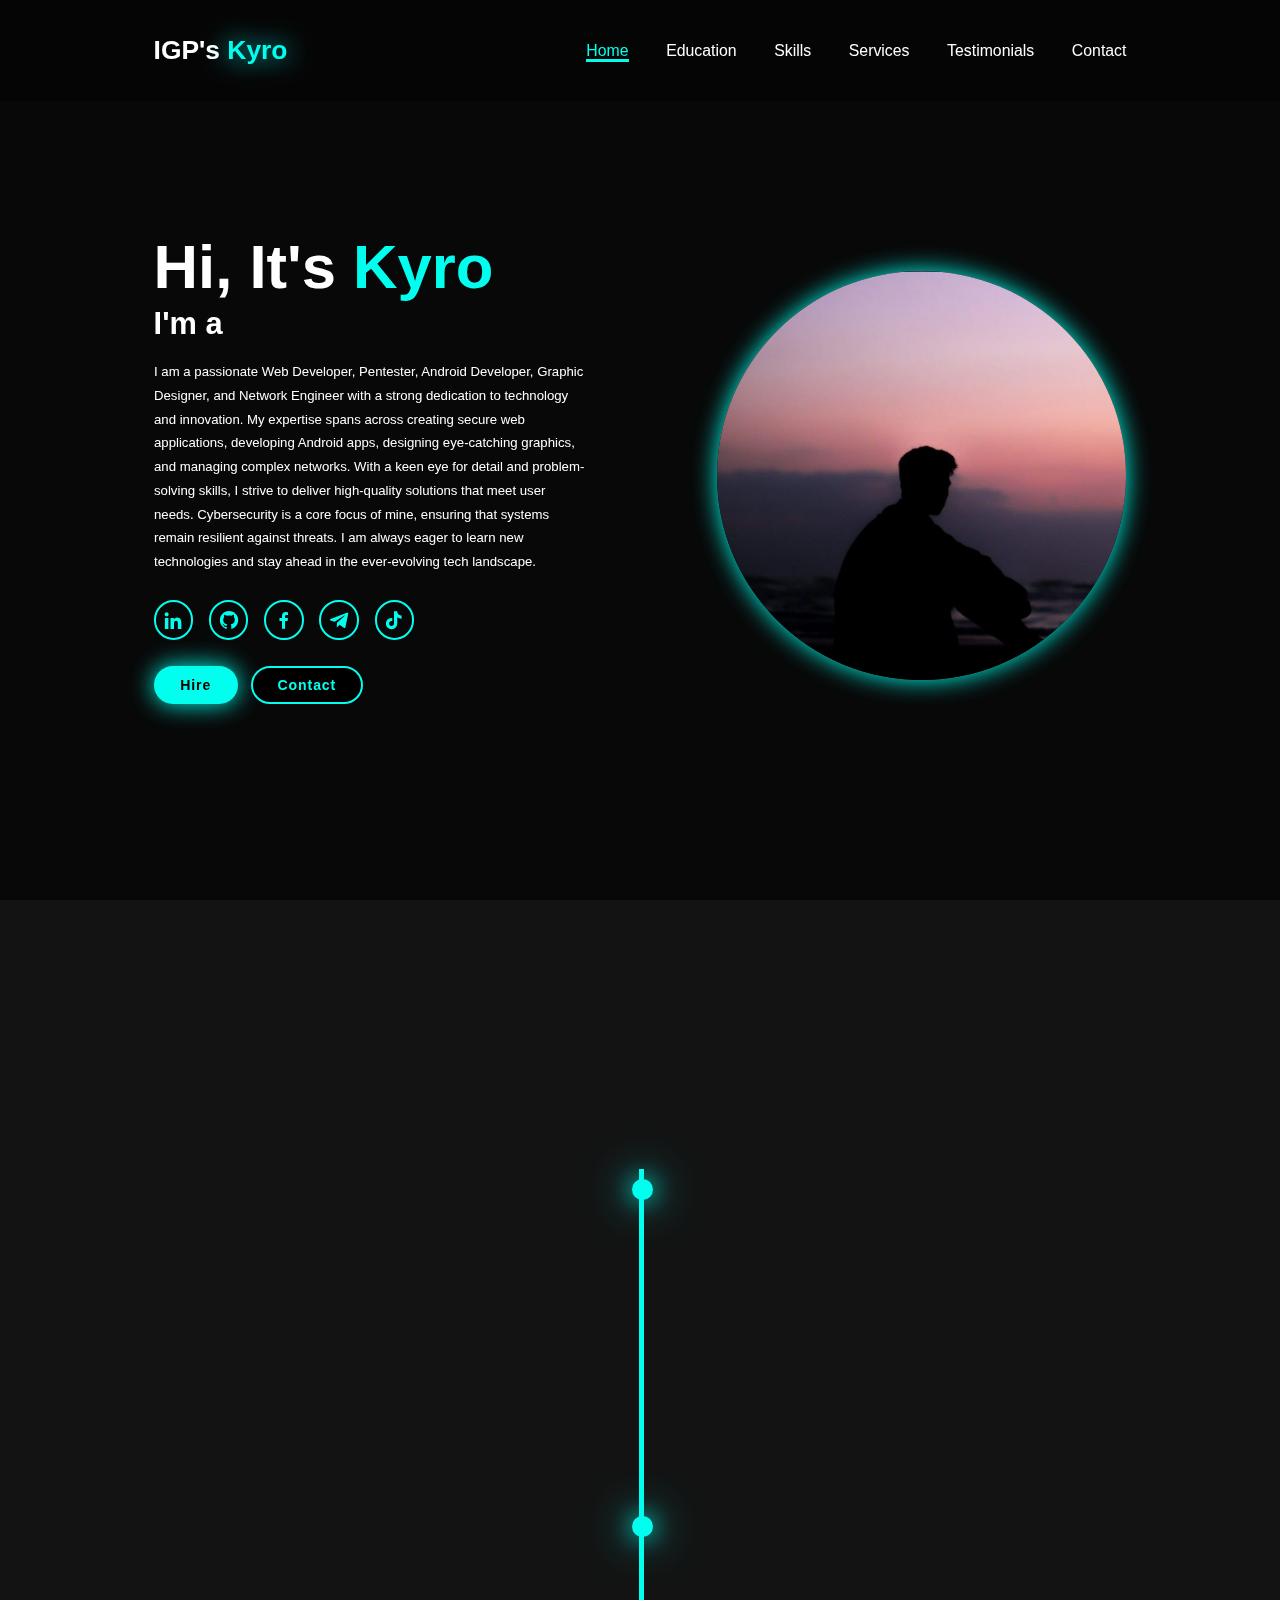
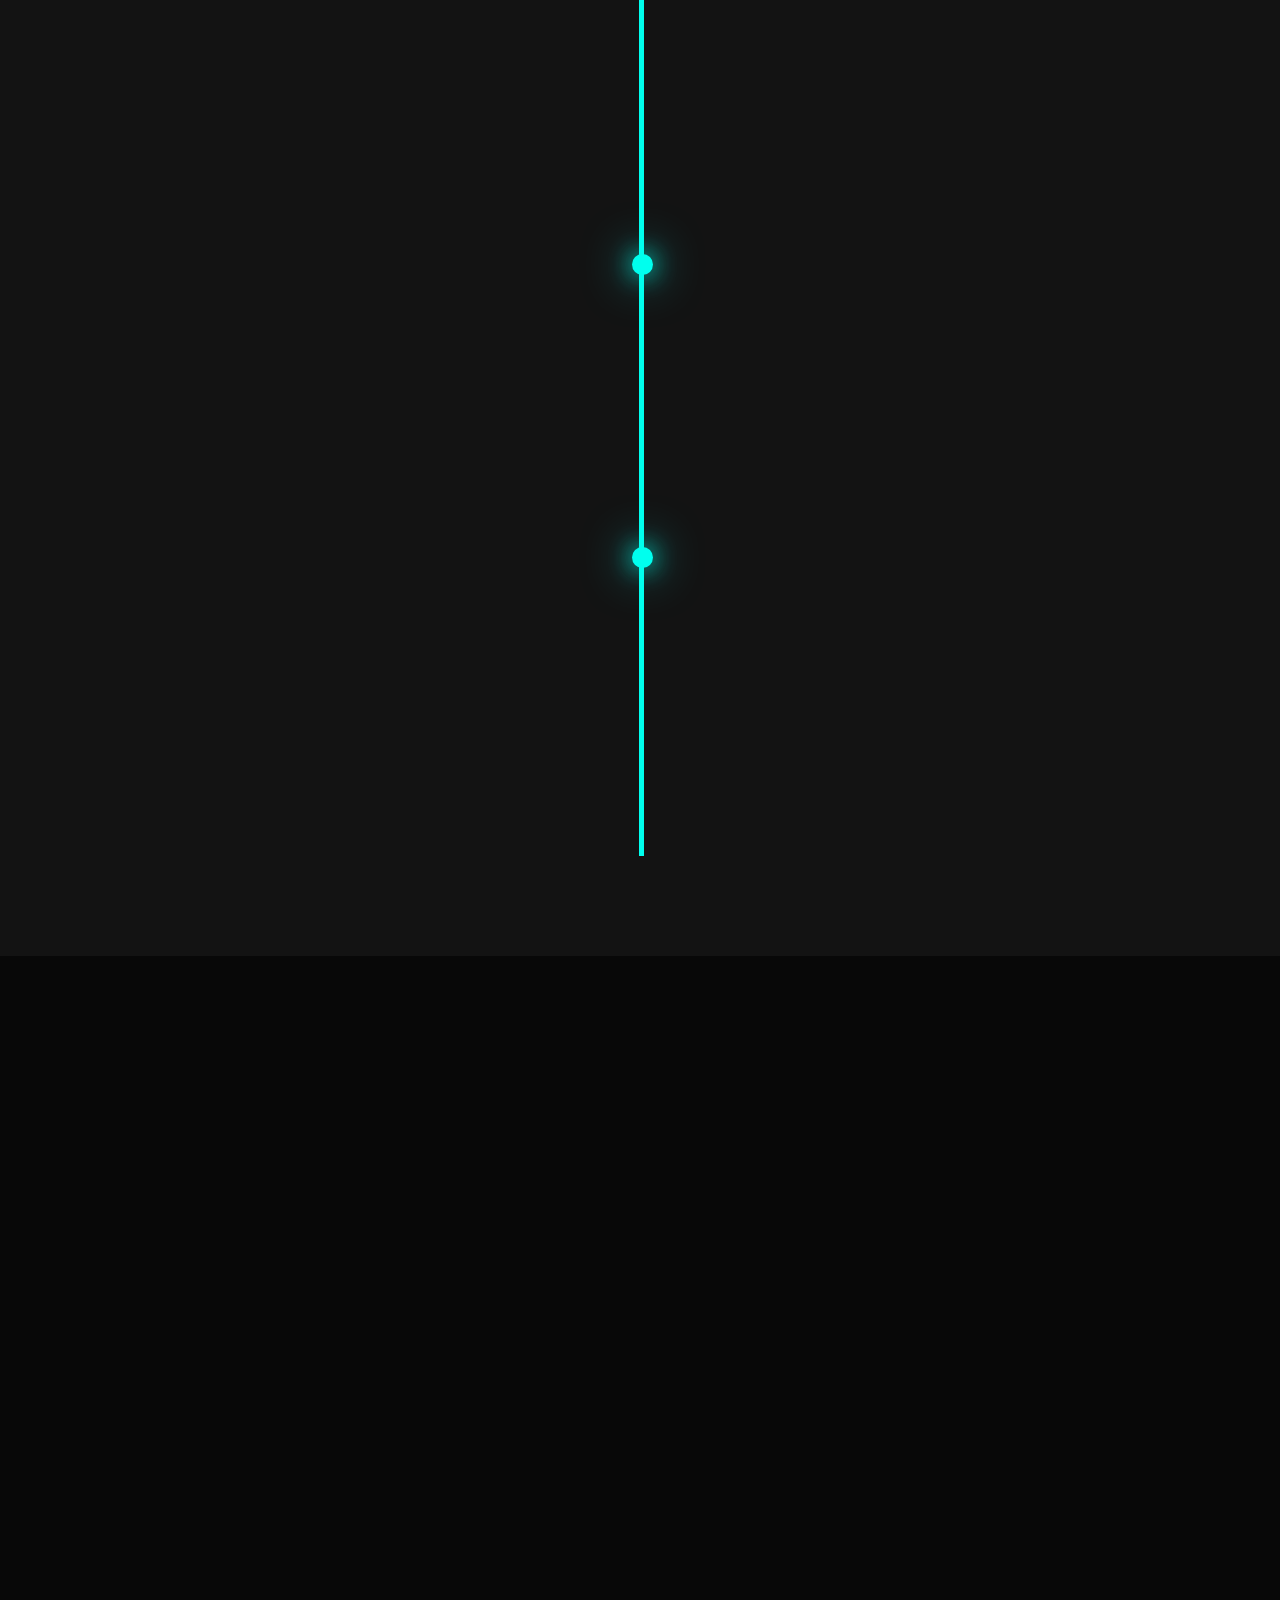
<file: index.html>
<!DOCTYPE html>
<html lang="en">
<head>
    <meta charset="UTF-8">
    <meta name="viewport" content="width=device-width, initial-scale=1.0">
    <title>IGP's Kyro</title>
    <link rel="stylesheet" href="./styles/main.css">
    <link href='https://unpkg.com/boxicons@2.1.4/css/boxicons.min.css' rel='stylesheet'>
    <link rel="stylesheet" href="https://unpkg.com/aos@next/dist/aos.css" />
    <link rel="shortcut icon" href="./imgs/logo.jpg" type="image/x-icon">
</head>
<body>

    <header class="header">
        <a href="#home" class="logo" data-aos="zoom-in" data-aos-duration="1500">IGP's
            <span>Kyro</span>
        </a>
        <i class="bx bx-menu" id="menu-icon"></i>
        <nav class="navber">
            <a href="#home" class="active" data-aos="fade-up" data-aos-duration="1500" data-aos-delay="100">Home</a>
            <a href="#education" data-aos="fade-up" data-aos-duration="1500" data-aos-delay="200">Education</a>
            <a href="#skills" data-aos="fade-up" data-aos-duration="1500" data-aos-delay="300">Skills</a>
            <a href="#services" data-aos="fade-up" data-aos-duration="1500" data-aos-delay="400">Services</a>
            <a href="#testimonials" data-aos="fade-up" data-aos-duration="1500" data-aos-delay="500">Testimonials</a>
            <a href="#contact" data-aos="fade-up" data-aos-duration="1500" data-aos-delay="600">Contact</a>
        </nav>
    </header>

    <section class="home" id="home">
        <div class="home-content">
            <h1 data-aos="fade-left" data-aos-duration="1500" data-aos-delay="700">Hi, It's <span>Kyro</span></h1>
            <h3 class="text-animation" data-aos="fade-right" data-aos-duration="15000">I'm a <span></span></h3>
            <p data-aos="flip-down" data-aos-duration="1500" data-aos-delay="1100">I am a passionate Web Developer, Pentester, Android Developer, Graphic Designer, and Network Engineer with a strong dedication to technology and innovation. My expertise spans across creating secure web applications, developing Android apps, designing eye-catching graphics, and managing complex networks. With a keen eye for detail and problem-solving skills, I strive to deliver high-quality solutions that meet user needs. Cybersecurity is a core focus of mine, ensuring that systems remain resilient against threats. I am always eager to learn new technologies and stay ahead in the ever-evolving tech landscape.</p>

            <div class="social-icons" data-aos="fade-up" data-aos-duration="1500" data-aos-delay="1300">
                <a href="#"><i class='bx bxl-linkedin'></i></a>
                <a href="#"><i class='bx bxl-github'></i></a>
                <a href="#"><i class='bx bxl-facebook'></i></a>
                <a href="#"><i class='bx bxl-telegram'></i></a>
                <a href="#"><i class='bx bxl-tiktok'></i></a>
            </div>

            <div class="btn-group" data-aos="zoom-in" data-aos-duration="1500" data-aos-delay="1800">
                <a href="#" class="btn">Hire</a>
                <a href="#contact" class="cont">Contact</a>
            </div>
        </div>
        <div class="home-img" data-aos="zoom-out" data-aos-duration="3000">
            <img src="./imgs/logo.jpg" alt="Logo">
        </div>
    </section>

    <section class="education" id="education">
        <h2 class="heading" data-aos="fade-up" data-aos-duration="1500">Education</h2>

        <div class="timeline-items">
            <div class="timeline-item">
                <div class="timeline-dot"></div>
                    <div class="timeline-date" data-aos="fade-in" data-aos-duration="1500" data-aos-delay="500">2021</div>
                    <div class="timeline-content" data-aos="flip-down" data-aos-duration="1500">
                        <h3>Start to IT</h3>
                        <p>Start to IT is an exciting adventure that kicked off with my study of A+ Hardware at National Cyber City in 2021, where I learned the basics of computer parts and fixing problems. This first step ignited my curiosity for technology, pushing me to explore more about IT and keeping information safe. In just three sentences, my journey shows a strong beginning to picking up simple skills for the fast-changing world of tech.</p>
                    </div>
            </div>
            <div class="timeline-item">
                <div class="timeline-dot"></div>
                    <div class="timeline-date" data-aos="fade-in" data-aos-duration="1500" data-aos-delay="600">2021-2022</div>
                    <div class="timeline-content" data-aos="flip-down" data-aos-duration="1500">
                        <h3>Study to Network Engineering and Linux Administration</h3>
                        <p>Began with my Network Engineering lessons from Techno Learn and online platforms in 2021-2022, where I learned system connectivity basics. I also studied Linux Administration at National Cyber City during that time, mastering server management. This journey sparked my growth in networking and system skills.</p>
                    </div>
            </div>
            <div class="timeline-item">
                <div class="timeline-dot"></div>
                    <div class="timeline-date" data-aos="fade-in" data-aos-duration="1500" data-aos-delay="700">2022-2023</div>
                    <div class="timeline-content" data-aos="flip-down" data-aos-duration="1500">
                        <h3>Web Development and Programming</h3>
                        <p>In 2022-2023, I dove into a Professional Web Developer course from Fairyway Technology and YouTube channels, learning to craft websites. At National Cyber City, I studied Python and C/C++, building my programming skills. On my own, I explored Java, Go, and Flutter (Dart), expanding my coding knowledge.</p>
                    </div>
            </div>
            <div class="timeline-item">
                <div class="timeline-dot"></div>
                    <div class="timeline-date" data-aos="fade-in" data-aos-duration="1500" data-aos-delay="800">2023-2024</div>
                    <div class="timeline-content" data-aos="flip-down" data-aos-duration="1500">
                        <h3>Ethical Hacking</h3>
                        <p>In 2024, I advanced my skills by studying the Ethical Hacking Beginner to Professional (EHBP) Course from All in One Hacking Training, where I learned the essentials of ethical hacking. I also gained valuable knowledge from Myanmar Pentest Community, Myanmar's Pentest Society, Techno Learn, and Nova Computer Training during the same year. These experiences deepened my understanding of cybersecurity and penetration testing techniques.</p>
                    </div>
            </div>
        </div>
    </section>

    <section class="skills" id="skills">
        <h2 class="heading" data-aos="fade-up" data-aos-duration="1500">My Skills</h2>

        <div class="skills-container" data-aos="flip-down" data-aos-duration="1500" data-aos-delay="200">
            <div class="skill-box">
                <div class="skill-info">
                    <h4 data-aos="zoom-in" data-aos-duration="1500" data-aos-delay="300">Technicial Skills</h4>
                    <p data-aos="flip-right" data-aos-duration="1500" data-aos-delay="400">
                        <i class='bx bxl-html5' data-aos="fade-up" data-aos-duration="1500" data-aos-delay="500"></i>
                        <i class='bx bxl-css3' data-aos="fade-up" data-aos-duration="1500" data-aos-delay="550"></i>
                        <i class='bx bxl-javascript' data-aos="fade-up" data-aos-duration="1500" data-aos-delay="600"></i>
                        <i class='bx bxl-php' data-aos="fade-up" data-aos-duration="1500" data-aos-delay="650"></i>
                        <i class='bx bxl-bootstrap' data-aos="fade-up" data-aos-duration="1500" data-aos-delay="700"></i>
                        <i class='bx bxl-jquery' data-aos="fade-up" data-aos-duration="1500" data-aos-delay="750"></i>
                        <i class='bx bxl-tailwind-css' data-aos="fade-up" data-aos-duration="1500" data-aos-delay="800"></i>
                        <i class='bx bxl-typescript' data-aos="fade-up" data-aos-duration="1500" data-aos-delay="850"></i>
                        <i class='bx bxl-vuejs' data-aos="fade-up" data-aos-duration="1500" data-aos-delay="900"></i>
                        <i class='bx bxl-react' data-aos="fade-up" data-aos-duration="1500" data-aos-delay="950"></i>
                        <i class='bx bxl-nodejs' data-aos="fade-up" data-aos-duration="1500" data-aos-delay="1000"></i>
                        <i class='bx bxl-git' data-aos="fade-up" data-aos-duration="1500" data-aos-delay="1050"></i>
                        <i class='bx bxl-postgresql' data-aos="fade-up" data-aos-duration="1500" data-aos-delay="1100"></i>
                        <i class='bx bxl-mongodb' data-aos="fade-up" data-aos-duration="1500" data-aos-delay="1150"></i>
                        <i class='bx bxl-python' data-aos="fade-up" data-aos-duration="1500" data-aos-delay="1200"></i>
                        <i class='bx bxl-java' data-aos="fade-up" data-aos-duration="1500" data-aos-delay="1250"></i>
                        <i class='bx bxs-copyright' data-aos="fade-up" data-aos-duration="1500" data-aos-delay="1300"></i>
                        <i class='bx bxl-c-plus-plus' data-aos="fade-up" data-aos-duration="1500" data-aos-delay="1350"></i>
                        <i class='bx bxl-tux' data-aos="fade-up" data-aos-duration="1500" data-aos-delay="1400"></i>
                        <i class='bx bxl-flutter' data-aos="fade-up" data-aos-duration="1500" data-aos-delay="1450"></i>
                        <i class='bx bxl-go-lang' data-aos="fade-up" data-aos-duration="1500" data-aos-delay="1500"></i>
                    </p>
                </div>
            </div>
            <div class="skill-box">
                <div class="skill-info">
                    <h4 data-aos="zoom-in" data-aos-duration="1500" data-aos-delay="300">Professional Skills</h4>
                    <div class="container" data-aos="flip-left" data-aos-duration="1500" data-aos-delay="400">
                        <div class="skill" data-aos="fade-up" data-aos-duration="1500" data-aos-delay="500">
                            <img src="./imgs/creativity.webp" alt="Creativity">
                            <div class="progress-container">
                                <div class="progress-bar" style="width: 90%;"></div>
                            </div>
                            <span class="percentage">Creativity</span>
                        </div>
                        <div class="skill" data-aos="fade-up" data-aos-duration="1500" data-aos-delay="600">
                            <img src="./imgs/communication.png" alt="Communication">
                            <div class="progress-container">
                                <div class="progress-bar" style="width: 70%;"></div>
                            </div>
                            <span class="percentage">Communication</span>
                        </div>
                        <div class="skill" data-aos="fade-up" data-aos-duration="1500" data-aos-delay="700">
                            <img src="./imgs/problem.jpg" alt="Problem Solving">
                            <div class="progress-container">
                                <div class="progress-bar" style="width: 80%;"></div>
                            </div>
                            <span class="percentage">Problem Solving</span>
                        </div>
                        <div class="skill" data-aos="fade-up" data-aos-duration="1500" data-aos-delay="800">
                            <img src="./imgs/team.png" alt="Team Work">
                            <div class="progress-container">
                                <div class="progress-bar" style="width: 95%;"></div>
                            </div>
                            <span class="percentage">Team Work</span>
                        </div>
                    </div>
                </div>
            </div>
        </div>
    </section>

    <section class="services" id="services">
        <h2 class="heading" data-aos="fade-up" data-aos-duration="1500">Services</h2>

        <div class="services-container">
            <div class="service-box" data-aos="fade-right" data-aos-duration="1500" data-aos-delay="500">
                <div class="service-info">
                    <h4>Python Projects</h4>
                    <p>I provide custom Python solutions for your needs. My services include automation, data analysis, and scripting. I write clean, efficient code to solve problems. Every task is tailored to your goals. Let’s build something useful with Python today.</p>
                </div>
            </div>
            <div class="service-box" data-aos="fade-left" data-aos-duration="1500" data-aos-delay="600">
                <div class="service-info">
                    <h4>Frontend Development</h4>
                    <p>I create websites that look great and work well. My frontend development focuses on responsive, user-friendly designs. I use modern tools like HTML, CSS, JavaScript, ReactJs, Bootstrap and other framework. Your site will engage visitors on any device. Let’s design a stunning web experience together.</p>
                </div>
            </div>
            <div class="service-box" data-aos="fade-right" data-aos-duration="1500" data-aos-delay="700">
                <div class="service-info">
                    <h4>Android App</h4>
                    <p>I develop Android apps that are fast and reliable. My apps are built to meet your specific needs. I focus on smooth performance and great user experience. From idea to launch, I handle every step. Let’s create a mobile app for your audience now.</p>
                </div>
            </div>
            <div class="service-box" data-aos="fade-left" data-aos-duration="1500" data-aos-delay="800">
                <div class="service-info">
                    <h4>Pentesting</h4>
                    <p>I offer penetration testing to secure your systems. My service finds weaknesses before attackers do. I test networks, apps, and more for vulnerabilities. You’ll get a detailed report with solutions. Protect your business with my expertise today.</p>
                </div>
            </div>
        </div>
    </section>

    <section class="testimonials" id="testimonials">
        <div class="testimonials-box">
            <h2 class="heading" data-aos="fade-up" data-aos-duration="1500">Testimonials</h2>
            <div class="wrapper">
                <div class="testimonial-item" data-aos="flip-right" data-aos-duration="1500" data-aos-delay="400">
                    <img src="./imgs/img1.jpg" alt="Img1">
                    <h2>Haxzo</h2>
                    <div class="rating">
                        <i class='bx bxs-star' id="star"></i>
                        <i class='bx bxs-star' id="star"></i>
                        <i class='bx bxs-star' id="star"></i>
                        <i class='bx bxs-star' id="star"></i>
                        <i class='bx bxs-star' id="star"></i>
                    </div>
                    <p>The frontend cryptocurrency website you developed is outstanding, with its sleek design and seamless functionality for tracking crypto data. I’m so impressed by your attention to detail and user-focused approach that I’d love to offer you a role on our web development team to create more innovative crypto solutions. Your skills are exactly what we need to take our projects to the next level!</p>
                </div>
                <div class="testimonial-item" data-aos="flip-up" data-aos-duration="1500" data-aos-delay="500">
                    <img src="./imgs/img2.jpg" alt="Img1">
                    <h2>Corkery</h2>
                    <div class="rating">
                        <i class='bx bxs-star' id="star"></i>
                        <i class='bx bxs-star' id="star"></i>
                        <i class='bx bxs-star' id="star"></i>
                        <i class='bx bxs-star' id="star"></i>
                        <i class='bx bxs-star' id="star"></i>
                    </div>
                    <p>Your Book Shop Android app is exceptional, offering a smooth and intuitive experience for browsing books with a beautifully designed interface. I can see your talent for mobile app development, and I’d be thrilled to offer you a position with our company to build more user-friendly apps. We’d love to have your creativity and expertise on our team!</p>
                </div>
                <div class="testimonial-item" data-aos="flip-left" data-aos-duration="1500" data-aos-delay="600">
                    <img src="./imgs/img3.jpg" alt="Img1">
                    <h2>Kaung Myat</h2>
                    <div class="rating">
                        <i class='bx bxs-star' id="star"></i>
                        <i class='bx bxs-star' id="star"></i>
                        <i class='bx bxs-star' id="star"></i>
                        <i class='bx bxs-star' id="star"></i>
                        <i class='bx bxs-star' id="star"></i>
                    </div>
                    <p>The Python Telegram bot you created for business is incredibly efficient, streamlining tasks with its smart automation and easy-to-use features. I’m amazed by your programming skills, and I’d like to offer you a job with our tech team to develop more automation tools for our business clients. Your talent would be a perfect fit for our company!</p>
                </div>
            </div>
        </div>
    </section>

    <section class="contact" id="contact">
        <h2 class="heading" data-aos="fade-up" data-aos-duration="1500">Contact <span>Me</span></h2>

        <form id="telegramForm">
            <div class="input-group">
                <div class="input-box" data-aos="flip-down" data-aos-duration="1500" data-aos-delay="200">
                    <input type="text" id="fullName" placeholder="Full Name" required>
                    <input type="email" id="email" placeholder="Email" required>
                </div>
                <div class="input-box" data-aos="flip-down" data-aos-duration="1500" data-aos-delay="300">
                    <input type="number" id="phone" placeholder="Phone Number" required>
                    <input type="text" id="subject" placeholder="Subject" required>
                </div>
            </div>

            <div class="input-group-2">
                <textarea name="" id="message" cols="30" rows="10" placeholder="Your Message" data-aos="flip-right" data-aos-duration="1500" data-aos-delay="400" required></textarea>
                <input type="submit" value="Send Message" class="btn" data-aos="zoom-in" data-aos-duration="1500" data-aos-delay="500">
            </div>
        </form>
    </section>

    <footer class="footer">
        <div class="social" data-aos="fade-up" data-aos-duration="1500" data-aos-delay="200">
            <a href="#"><i class='bx bxl-linkedin'></i></a>
            <a href="#"><i class='bx bxl-github'></i></a>
            <a href="#"><i class='bx bxl-facebook'></i></a>
            <a href="#"><i class='bx bxl-telegram'></i></a>
            <a href="#"><i class='bx bxl-tiktok'></i></a>
        </div>

        <ul class="list" data-aos="fade-up" data-aos-duration="1500" data-aos-delay="300">
            <li>
                <a href="#home">Home</a>
            </li>
            <li>
                <a href="#services">Services</a>
            </li>
            <li>
                <a href="#home">About Me</a>
            </li>
            <li>
                <a href="#contact">Contact</a>
            </li>
            <li>
                <a href="#testimonials">Testimonials</a>
            </li>
        </ul>
        <p class="copyright" data-aos="zoom-in" data-aos-duration="1500" data-aos-delay="400">
            &#169; IGP's Kyro | All Rights Reserved
        </p>
    </footer>

    <script src="https://unpkg.com/aos@next/dist/aos.js"></script>
    <script>
      AOS.init({offset:0});
    </script>
    <script src="./javascripts/main.js"></script>
    <script src="./javascripts/sendMsg.js"></script>
</body>
</html>
</file>
<file: styles/main.css>
* {
    margin: 0;
    padding: 0;
    box-sizing: border-box;
    text-decoration: none;
    border: none;
    outline: none;
    scroll-behavior: smooth;
    font-family: "Poppins", sans-serif;
}

:root {
    --bg-color: #080808;
    --second-bg-color: #131313;
    --text-color: white;
    --main-color: #00ffee;
}

html {
    font-size: 60%;
    /*overflow: hidden;*/
}

body {
    background: var(--bg-color);
    color: var(--text-color);
}

.header {
    position: fixed;
    top: 0;
    left: 0;
    width: 100%;
    padding: 4rem 12% 4rem;
    background: rgb(0, 0, 0, 0.3);
    backdrop-filter: blur(10px);
    display: flex;
    justify-content: space-between;
    align-items: center;
    z-index: 5;
}

.logo {
    font-size: 3rem;
    color: var(--text-color);
    font-weight: 800;
    cursor: pointer;
    transition: 0.3s ease;
}

.logo:hover {
    transform: scale(1.1);
}

.logo span{
    text-shadow: 0 0 25px var(--main-color);
}

.navber a {
    font-size: 1.8rem;
    color: var(--text-color);
    margin-left: 4rem;
    font-weight: 500;
    transition: 0.3s ease;
    border-bottom: 3px solid transparent;
}

.navber a:hover, .navber a.active{
    color: var(--main-color);
    border-bottom: 3px solid var(--main-color);
}

#menu-icon {
    font-size: 3.6rem;
    color: var(--main-color);
    display: none;
}

section {
    min-height: 100vh;
    padding: 10rem 12% 10rem;
}

.home {
    display: flex;
    align-items: center;
    justify-content: center;
    gap: 15rem;
}

.home-content {
    display: flex;
    flex-direction: column;
    align-items: baseline;
    text-align: left;
    justify-content: center;
    margin-top: 3rem;
}

span {
    color: var(--main-color);
}

.logo span {
    color: var(--main-color);
}

.home-content h3 {
    margin-bottom: 2rem;
    margin-top: 1rem;
    font-size: 3.5rem;
}

.home-content h1 {
    font-size: 7rem;
    font-weight: 700;
    margin-top: 1.5rem;
    line-height: 1;
}

.home-img {
    border-radius: 50%;
}

.home-img img{
    position: relative;
    top: 3rem;
    width: 32vw;
    border-radius: 50%;
    box-shadow: 0 0 25px var(--main-color);
    cursor: pointer;
    transition: 0.4s ease-in-out;
}

.home-img img:hover{
    box-shadow: 0 0 25px var(--main-color),
                0 0 50px var(--main-color),
                0 0 100px var(--main-color);
}

.home-content p {
    font-size: 1.5rem;
    font-weight: 500;
    line-height: 1.8;
    max-width: 1000px;
}

.social-icons a{
    display: inline-flex;
    justify-content: center;
    align-items: center;
    width: 4.5rem;
    height: 4.5rem;
    background: transparent;
    border: 2px solid var(--main-color);
    font-size: 2.5rem;
    border-radius: 50%;
    color: var(--main-color);
    margin: 3rem 1.5rem 3rem 0;
    transition: 0.3s ease-in-out;
}

.social-icons a:hover {
    transform: scale(1.2)translateY(-10px);
    background-color: var(--main-color);
    color: black;
    box-shadow: 0 0 25px var(--main-color);
}

.btn {
    display: inline-block;
    padding: 1rem 2.8rem;
    background: var(--main-color);
    box-shadow: 0 0 25px var(--main-color);
    border-radius: 4rem;
    font-size: 1.6rem;
    color: black;
    border: 2px solid transparent;
    letter-spacing: 0.1rem;
    font-weight: 600;
    transition: 0.3s ease-in-out;
    cursor: pointer;
}

.btn:hover {
    transform: scale(1.05);
    box-shadow: 0 0 50px var(--main-color);
}

.btn-group .cont {
    display: inline-block;
    padding: 1rem 2.8rem;
    background: black;
    color: var(--main-color);
    border: 2px solid var(--main-color);
    border-radius: 4rem;
    font-size: 1.6rem;
    letter-spacing: 0.1rem;
    font-weight: 600;
    transition: 0.3s ease-in-out;
    cursor: pointer;
}

.btn-group .cont:hover {
    background: var(--main-color);
    color: black;
    box-shadow: 0 0 50px var(--main-color);
}


.btn-group {
    display: flex;
    align-items: center;
    gap: 1.5rem;
    flex-wrap: wrap;
}

.text-animation {
    font-size: 34px;
    font-weight: 600;
    min-width: 280px;
}

.text-animation span {
    position: relative;
}

.text-animation span::before{
    content: "Web Developer";
    color: var(--main-color);
    animation: words 20s infinite;
}

.text-animation span::after{
    content: "";
    background-color: var(--bg-color);
    position: absolute;
    width: calc(100% + 8px);
    height: 100%;
    border-left: 3px solid var(--bg-color);
    right: -8px;
    animation: cursor 0.6s infinite, typing 20s steps(14) infinite;
}

@keyframes cursor {
    to {
        border-left: 2px solid var(--main-color);
    }
}

@keyframes words{
    0%,
    20%{
        content: "Frontend Developer";
    }
    21%,
    40%{
        content: "Android Developer";
    }
    41%,
    60%{
        content: "Penetration Tester";
    }
    61%,
    80%{
        content: "Network Engineer";
    }
    81%,
    100%{
        content: "Graphic Designer";
    }
}

@keyframes typing{
    10%,
    15%,
    30%,
    35%,
    50%,
    55%,
    70%,
    75%,
    90%,
    95%{
        width: 0;
    }
    5%,
    20%,
    25%,
    40%,
    45%,
    60%,
    65%,
    80%,
    85%{
        width: calc(100% + 8px);
    }
}

.heading{
    font-size: 8rem;
    text-align: center;
    margin: 5rem 0;
}

.education {
    padding: 100px 15px;
    background: var(--second-bg-color);
}

.education h2 {
    margin-bottom: 5rem;
}

.timeline-items {
    max-width: 1200px;
    margin: auto;
    display: flex;
    flex-wrap: wrap;
    position: relative;
}

.timeline-items::before {
    content: "";
    position: absolute;
    width: 5px;
    height: 100%;
    background-color: var(--main-color);
    left: calc(50% - 1px);
}

.timeline-item {
    margin-bottom: 40px;
    width: 100%;
    position: relative;
}

.timeline-item:last-child {
    margin-bottom: 0;
}

.timeline-item:nth-child(odd){
    padding-right: calc(50% + 30px);
    text-align: right;
}

.timeline-item:nth-child(even){
    padding-left: calc(50% + 30px);
}

.timeline-dot{
    height: 21px;
    width: 21px;
    background-color: var(--main-color);
    box-shadow: 0 0 25px var(--main-color),
                0 0 50px var(--main-color);
    position: absolute;
    left: calc(50% - 8px);
    border-radius: 50%;
    top: 10px;
}

.timeline-date {
    font-size: 20px;
    font-weight: 800;
    color: white;
    margin: 6px 0 15px;
}

.timeline-content {
    background-color: var(--bg-color);
    border: 3px solid var(--main-color);
    padding: 30px 50px;
    border-radius: 4rem;
    box-shadow: 0 0 10px var(--main-color);
    cursor: pointer;
    transition: 0.3s ease-in-out;
}

.timeline-content:hover {
    transform: scale(1.05);
    box-shadow: 0 0 25px var(--main-color);
}

.timeline-content h3{
    font-size: 20px;
    color: white;
    margin: 0 0 10px;
    font-weight: 500;
}

.timeline-content p {
    color: white;
    font-size: 16px;
    font-weight: 300;
    line-height: 22px;
}

::-webkit-scrollbar {
    width: 7px;
}
::-webkit-scrollbar-thumb{
    background-color: var(--main-color);
}
::-webkit-scrollbar-track{
    background-color: var(--bg-color);
    width: 50px;
}

.skills{
    background: var(--bg-color);
    color: black;
}

.skills h2{
    margin-bottom: 5rem;
    color: white;
}

.skills-container {
    display: grid;
    grid-template-columns: repeat(2,1fr);
    align-items: center;
    gap: 2.5rem;
}

.skill-box {
    background-color: var(--main-color);
    height: 380px;
    border-radius: 3rem;
    border: 5px solid transparent;
    cursor: pointer;
    transition: 0.4s ease-in-out;
}

.skill-box:hover {
    background: white;
    color: black;
    border: 5px solid var(--main-color);
    transform: scale(1.03);
}

.skill-box .skill-info {
    display: flex;
    flex-direction: column;
    text-align: left;
    max-height: 200px;
    justify-content: left;
    align-items: baseline;
    padding: 5rem 5rem;
}

.skill-info h4 {
    font-size: 3rem;
    font-weight: 800;
    line-height: 2;
}

.skill-info p{
    font-size: 5rem;
    font-weight: 600;
    max-height: 100px;
    line-height: 1.7;
    margin: auto;
}

.skill-info .container {
    display: grid;
    grid-template-columns: repeat(2, 1fr);
    gap: 20px;
    max-width: 800px;
    margin: auto;
    
}

.skill-info p .prof-sk{
    font-size: 2rem;
    font-weight: 600;
    max-height: 100px;
    line-height: 1.7;
    margin: auto;
}

.skill {
    display: flex;
    flex-direction: column;
    align-items: center;
    gap: 10px;
    width: 100%;
}
.skill img {
    width: 70px;
    height: 70px;
    border-radius: 50%;
}
.progress-container {
    width: 100%;
    background: #222;
    border-radius: 5px;
    overflow: hidden;
}
.progress-bar {
    height: 10px;
    background: red;
    border-radius: 5px;
}
.percentage {
    font-size: 14px;
    color: #131313;
}


.services{
    background: var(--second-bg-color);
    color: black;
}

.services h2{
    margin-bottom: 5rem;
    color: white;
}

.services-container {
    display: grid;
    grid-template-columns: repeat(2,1fr);
    align-items: center;
    gap: 2.5rem;
}

.service-box {
    background-color: var(--main-color);
    height: 300px;
    border-radius: 3rem;
    border: 5px solid transparent;
    cursor: pointer;
    transition: 0.4s ease-in-out;
}

.service-box:hover {
    background: white;
    color: black;
    border: 5px solid var(--main-color);
    transform: scale(1.03);
}

.service-box .service-info {
    display: flex;
    flex-direction: column;
    text-align: left;
    max-height: 200px;
    justify-content: left;
    align-items: baseline;
    padding: 5rem 5rem;
}

.service-info h4 {
    font-size: 3rem;
    font-weight: 800;
    line-height: 2;
}

.service-info p{
    font-size: 1.6rem;
    font-weight: 600;
    max-height: 100px;
    line-height: 1.7;
    margin: auto;
}

.testimonials {
    background: var(--bg-color);
}

.testimonials-box {
    background-size: cover;
    display: flex;
    align-items: center;
    justify-content: center;
    flex-direction: column;
}

.testimonials .heading{
    margin-bottom: 5rem;
}

.testimonials-box img{
    width: 15rem;
    border-radius: 50%;
    border: 3px solid var(--main-color);
    box-shadow: 0 0 25px var(--main-color);
}

.wrapper {
    display: grid;
    grid-template-columns: repeat(3,1fr);
    gap: 3rem;
}

.testimonial-item {
    min-height: 550px;
    max-width: 450px;
    background: rgba(0, 0, 0, 0.7);
    border: 3px solid rgba(238, 238, 238, 0.2);
    border-radius: 2rem;
    margin: 0 2rem;
    padding: 30px 60px;
    cursor: pointer;
    display: flex;
    flex-direction: column;
    align-items: center;
    justify-content: center;
    text-align: center;
    gap: 1.5rem;
    color: white;
    transition: 0.4s ease-in-out;
}

.testimonial-item:hover {
    border: 3px solid var(--main-color);
    transform: translateY(-10px)scale(1.03);
    box-shadow: 0 0 50px var(--main-color);
}

.testimonial-item h2{
    font-size: 2.8rem;
}

.testimonial-item p{
    font-size: 1.3rem;
}

#star {
    color: gold;
    font-size: 2rem;
}

.contact {
    background-color: var(--second-bg-color);
}

.contact h2{
    margin-bottom: 3rem;
    color: white;
}

.contact form {
    display: flex;
    align-items: center;
    justify-content: center;
    gap: 3rem;
    margin: 5rem auto;
    text-align: center;
}

.contact form .input-box {
    display: flex;
    justify-content: center;
    flex-wrap: wrap;
}

.contact form .input-box input,
.contact form textarea {
    width: 100%;
    padding: 2.5rem;
    font-size: 1.8rem;
    color: var(--text-color);
    background: var(--bg-color);
    border-radius: 2rem;
    border: 2px solid var(--main-color);
    margin: 1.5rem 0;
    resize: none;
}

.contact form .btn {
    margin-top: 2rem;
}

.footer {
    position: relative;
    bottom: 0;
    width: 100%;
    padding: 40px 0;
    background-color: var(--bg-color);
}

.footer .social {
    text-align: center;
    padding-bottom: 25px;
    color: var(--main-color);
}

.footer .social a {
    font-size: 25px;
    color: var(--main-color);
    border: 2px solid var(--main-color);
    width: 42px;
    height: 42px;
    line-height: 42px;
    display: inline-block;
    text-align: center;
    border-radius: 50%;
    margin: 0 10px;
    transition: 0.3s ease-in-out;
}

.footer .social a:hover {
    transform: scale(1.2)translateY(-10px);
    background-color: var(--main-color);
    color: black;
    box-shadow: 0 0 25px var(--main-color);
}

.footer ul{
    margin-top: 0;
    padding: 0;
    font-size: 18px;
    line-height: 1.6;
    margin-bottom: 0;
    text-align: center;
}

.footer ul li a {
    color: white;
    border-bottom: 3px solid transparent;
    transition: 0.3s ease-in-out;
}

.footer ul li a:hover {
    border-bottom: 3px solid var(--main-color);
}

.footer ul li {
    display: inline-block;
    padding: 0 15px;
}

.footer .copyright {
    margin-top: 50px;
    text-align: center;
    font-size: 16px;
    color: white;
}

@media(max-width: 1285px){
    html {
        font-size: 55%;
    }
    .services-container{
        padding-bottom: 7rem;
        grid-template-columns: repeat(2,1fr);
        margin: 0 5rem;
    }
    .skills-container{
        padding-bottom: 7rem;
        grid-template-columns: repeat(2,1fr);
        margin: 0 5rem;
    }
}

@media(max-width:991px){
    header{
        padding: 2rem 3%;
    }
    section {
        padding: 10rem 3% 2rem;
    }
    .timeline-items::before{
        left: 7px;
    }
    .timeline-item:nth-child(odd){
        padding-right: 0;
        text-align: left;
    }
    .timeline-item:nth-child(odd),
    .timeline-item:nth-child(even){
        padding-left: 37px;
    }
    .timeline-dot{
        left: 0;
    }
    .services{
        padding-bottom: 7rem;
    }
    .testimonials .wrapper{
        grid-template-columns: repeat(1,1fr);
    }
    .contact form{
        flex-direction: column;
    }
    .footer{
        padding: 2rem 3%;
    }
}

@media(max-width:895px){
    #menu-icon{
        display: block;
    }
    .navber{
        position: fixed;
        top: 100%;
        right: 0;
        width: 50%;
        padding: 1rem 3%;
        background: rgba(0, 0, 0, 0.8);
        backdrop-filter: blur(20px);
        border-bottom-left-radius: 2rem;
        border-left: 2px solid var(--main-color);
        border-bottom: 2px solid var(--main-color);
        display: none;
    }
    .navber.active{
        display: block;
    }
    .navber a{
        display: block;
        font-size: 2rem;
        margin: 3rem 0;
        color: white;
    }
    .home {
        flex-direction: column-reverse;
        margin: 5rem 4rem;
    }
    .home-content h3 {
        font-size: 2.6rem;
    }
    .home-content h1{
        font-size: 4rem;
        margin-top: 3rem;
    }
    .home-content p{
        max-width: 600px;
        margin: 0 auto;
    }
    .home-img img{
        width: 56vw;
    }
    .services h2{
        font-size: 6rem;
        margin-bottom: 3rem;
    }
    .skills h2{
        font-size: 6rem;
        margin-bottom: 3rem;
    }
    .education h2{
        font-size: 6rem;
        margin-bottom: 3rem;
    }
    .testimonials h2{
        font-size: 6rem;
        margin-bottom: 3rem;
    }
    .contact h2{
        font-size: 6rem;
        margin-bottom: 3rem;
    }
    .services-container{
        grid-template-columns: repeat(1,1fr);
    }
    .skills-container{
        grid-template-columns: repeat(1,1fr);
    }
    .service-box {
        height: 500px;
    }
    .skill-box:nth-child(1) {
    height: 600px;
    }
    .skill-info h4{
        font-size: 2rem;
    }
}
</file>
